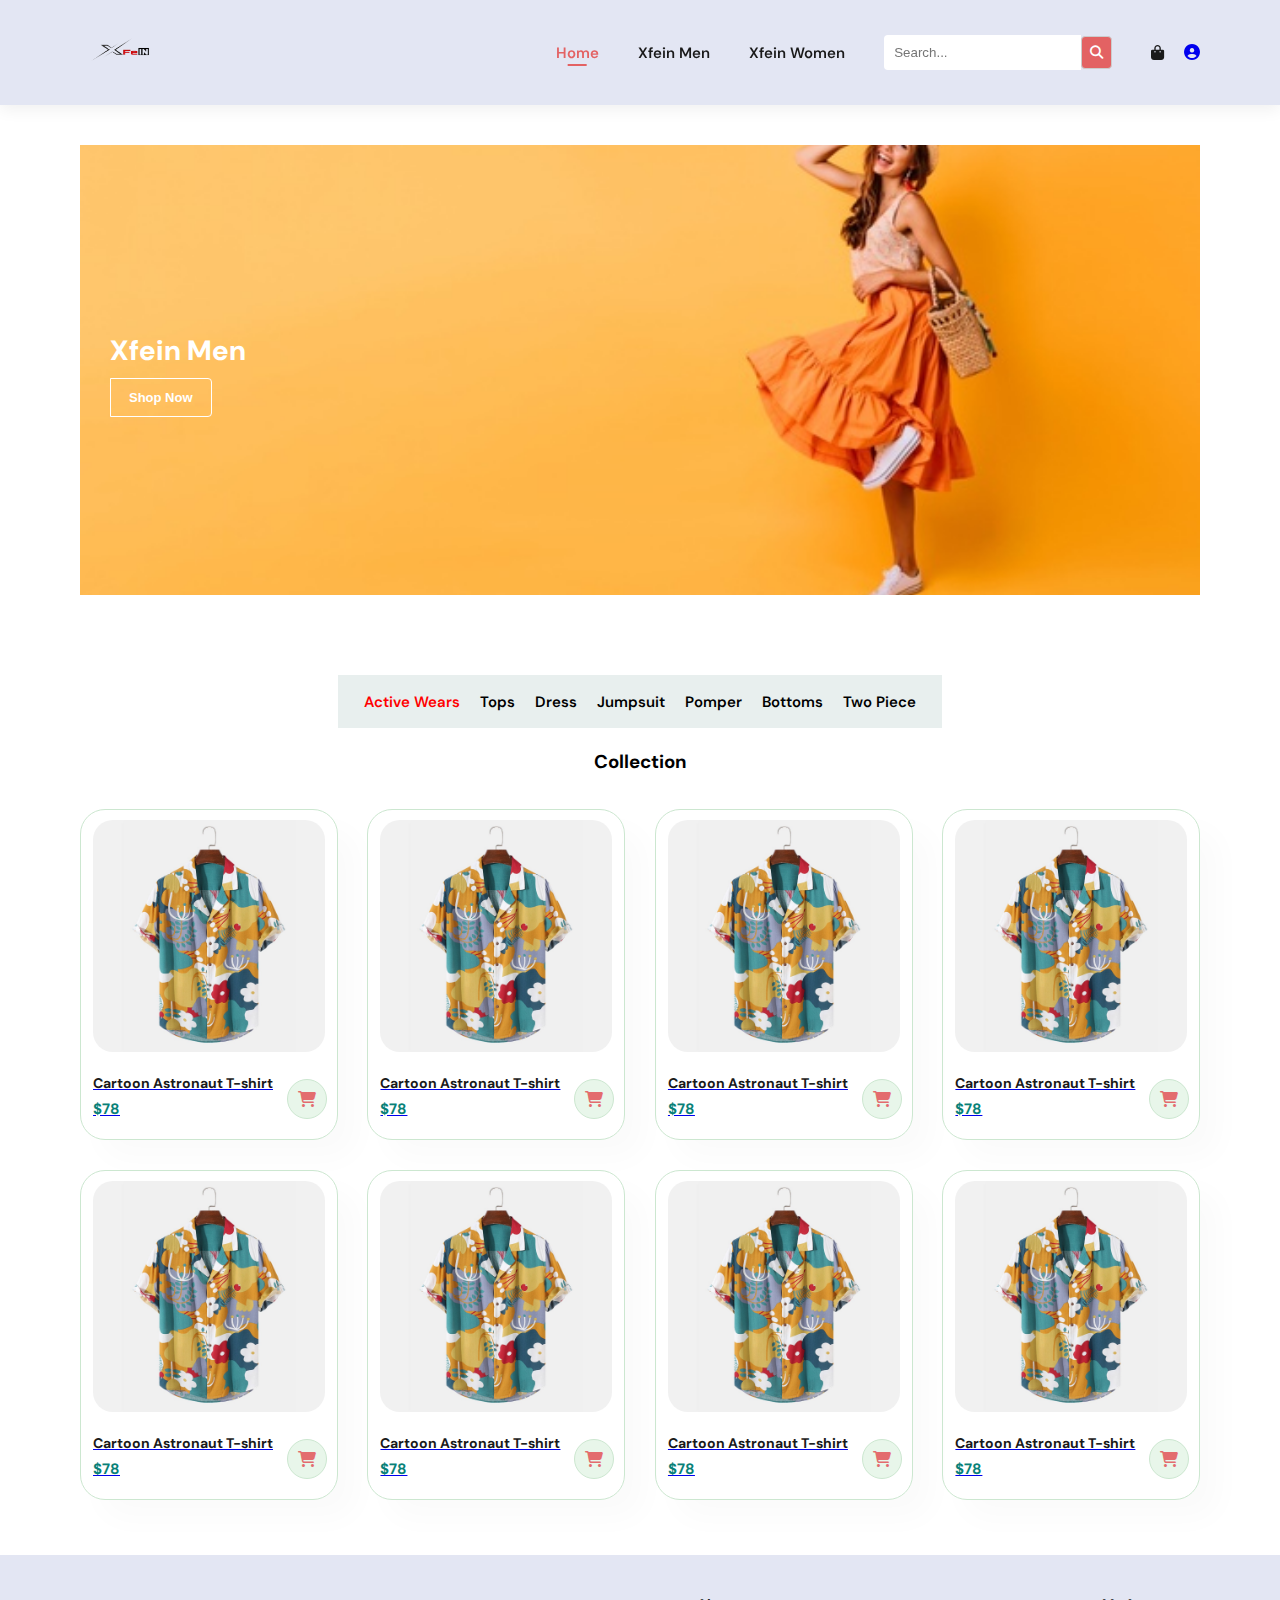
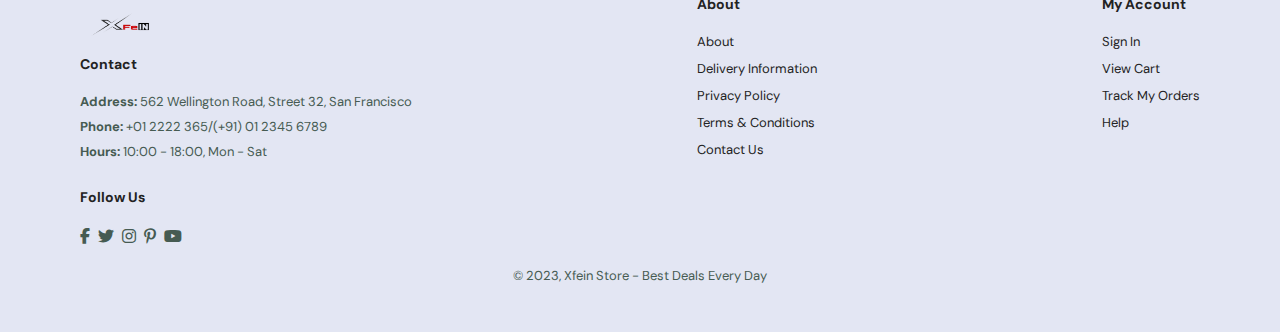
<file: Responsive-Ecommerce-Website-main/index.html>
<!DOCTYPE html>
<html lang="en">
  <head>
    <meta charset="UTF-8" />
    <meta http-equiv="X-UA-Compatible" content="IE=edge" />
    <meta name="viewport" content="width=device-width, initial-scale=1.0" />
    <title>Responsive Ecommerce Template</title>
    <link rel="stylesheet" href="style.css" />
    
    <link rel="preconnect" href="https://fonts.googleapis.com" />
    <link rel="preconnect" href="https://fonts.gstatic.com" crossorigin />
    <link
      href="https://fonts.googleapis.com/css2?family=Spartan:wght@100;200;300;400;500;600;700;800;900&display=swap"
      rel="stylesheet"
    />
    <link
      rel="stylesheet"
      href="https://cdnjs.cloudflare.com/ajax/libs/font-awesome/6.1.1/css/all.min.css"
    />
  </head>

  <body>
    <section class="header">
      <div class="mobile">
      
        <a id="bar" class="fas fa-outdent"></a>
      </div>
      <a href="#"><img src="img/logo.png" alt="logo" width="90" height="60" /></a>
      <nav>
        <ul id="navbar" class="navbar">
            <li><a class="active" href="index.html">Home</a></li>
            <li><a href="shop.html">Xfein Men</a></li>
            <li><a href="blog.html">Xfein Women</a></li>
            
            <!-- Search bar -->
            <li>
                <form class="search-form" action="search.html" method="GET">
                    <input type="text" placeholder="Search..." name="q" />
                    <button type="submit"><i class="fa-solid fa-search"></i></button>
                </form>
            </li>
    
            <li id="lg-bag"><a href="cart.html"><i class="fa-solid fa-bag-shopping"></i></a></li>
            
            
            <div class="dropdown">
              <a class="btn btn-secondary dropdown-toggle" href="#" role="button" id="userDropdown" data-toggle="dropdown" aria-haspopup="true" aria-expanded="false">
                  <i class="fa-solid fa-user-circle"></i>
              </a>
              <!-- Dropdown menu -->
              <div class="dropdown-menu" aria-labelledby="userDropdown">
                  <a class="dropdown-item" href="profile.html">My Account</a>
                  <a class="dropdown-item" href="orders.html">Order</a>
                  <a class="dropdown-item" href="#">Settings</a>
                  <div class="dropdown-divider"></div>
                  <a class="dropdown-item" href="login.html">Logout</a>
              </div>
          </div>
    
            <a href="#" id="close"><i class="fas fa-times"></i></a>
        </ul>
      </nav>
    
      <div class="mobile">

       
        
        <a href="cart.html"><i class="fa-solid fa-search"></i></a>
        <a href="cart.html"><i class="fa-solid fa-bag-shopping"></i></a>
        
        <div class="dropdown">
          <a class="btn btn-secondary dropdown-toggle" href="#" role="button" id="userDropdown" data-toggle="dropdown" aria-haspopup="true" aria-expanded="false">
              <i class="fa-solid fa-user-circle"></i>
          </a>
          <!-- Dropdown menu -->
          <div class="dropdown-menu" aria-labelledby="userDropdown">
              <a class="dropdown-item" href="profile.html">Profile</a>
              <a class="dropdown-item" href="orders.html">Order</a>
              <a class="dropdown-item" href="#">Settings</a>
              <div class="dropdown-divider"></div>
              <a class="dropdown-item" href="login.html">Logout</a>
          </div>
        </div>
        
       
      </div>
    </section>

    




    <section class="sm-banner section-p1">
      <div class="banner-box">
        <h2>Xfein Men</h2>
       
        
        
        <button class="white">Shop Now</button>
      </div>
      
    </section>
    

    <section class="product1 section-p1">
      

      <section class="banners section-m1">
        <div class="scroll-container">
          <nav>
            <ul>
              <li><a class="active" href="index.html">Active Wears</a></li>
              <li><a href="">Tops</a></li>
              <li><a href="">Dress</a></li>
              <li><a href="shop.html">Jumpsuit</a></li>
              <li><a href="blog.html">Pomper</a></li>
              <li><a href="blog.html">Bottoms</a></li>
              <li><a href="shop.html">Two Piece</a></li>  
            </ul>
          </nav>
        </div>
      </section>
      
      <br>
      
      <h3>Collection</h3>
      <div class="product1__container">
        <div class="pro">
          <a href="details.html">
              <img src="img/products/f1.jpg" alt="Product Image" />
              <div class="desc">
                  <span></span>
                  <h5>Cartoon Astronaut T-shirt</h5>
                  <h4>$78</h4>
              </div>
              <i class="fas fa-shopping-cart cart"></i>
           
         </a>
        </div>
        
        <div class="pro">
          <a href="#">
              <img src="img/products/f1.jpg" alt="Product Image" />
              <div class="desc">
                  <span></span>
                  <h5>Cartoon Astronaut T-shirt</h5>
                  <h4>$78</h4>
              </div>
              <i class="fas fa-shopping-cart cart"></i>
           
         </a>
        </div>
        <div class="pro">
          <a href="#">
              <img src="img/products/f1.jpg" alt="Product Image" />
              <div class="desc">
                  <span></span>
                  <h5>Cartoon Astronaut T-shirt</h5>
                  <h4>$78</h4>
              </div>
              <i class="fas fa-shopping-cart cart"></i>
           
         </a>
        </div>
        <div class="pro">
          <a href="#">
              <img src="img/products/f1.jpg" alt="Product Image" />
              <div class="desc">
                  <span></span>
                  <h5>Cartoon Astronaut T-shirt</h5>
                  <h4>$78</h4>
              </div>
              <i class="fas fa-shopping-cart cart"></i>
           
         </a>
        </div>
        <div class="pro">
          <a href="#">
              <img src="img/products/f1.jpg" alt="Product Image" />
              <div class="desc">
                  <span></span>
                  <h5>Cartoon Astronaut T-shirt</h5>
                  <h4>$78</h4>
              </div>
              <i class="fas fa-shopping-cart cart"></i>
           
         </a>
        </div>
        <div class="pro">
          <a href="#">
              <img src="img/products/f1.jpg" alt="Product Image" />
              <div class="desc">
                  <span></span>
                  <h5>Cartoon Astronaut T-shirt</h5>
                  <h4>$78</h4>
              </div>
              <i class="fas fa-shopping-cart cart"></i>
           
         </a>
        </div>
        <div class="pro">
          <a href="#">
              <img src="img/products/f1.jpg" alt="Product Image" />
              <div class="desc">
                  <span></span>
                  <h5>Cartoon Astronaut T-shirt</h5>
                  <h4>$78</h4>
              </div>
              <i class="fas fa-shopping-cart cart"></i>
           
         </a>
        </div>
        <div class="pro">
          <a href="#">
              <img src="img/products/f1.jpg" alt="Product Image" />
              <div class="desc">
                  <span></span>
                  <h5>Cartoon Astronaut T-shirt</h5>
                  <h4>$78</h4>
              </div>
              <i class="fas fa-shopping-cart cart"></i>
           
         </a>
        </div>
      </div>
    </section>

    

    

    

    <footer class="section-p1">
      <div class="col">
        <img src="img/logo.png" alt="logo" width="90" height="60" />
        <h4>Contact</h4>
        <p><strong>Address: </strong>562 Wellington Road, Street 32, San Francisco</p>
        <p><strong>Phone: </strong>+01 2222 365/(+91) 01 2345 6789</p>
        <p><strong>Hours: </strong>10:00 - 18:00, Mon - Sat</p>
        <div class="follow">
          <h4>Follow Us</h4>
          <div class="icon">
            <i class="fa-brands fa-facebook-f"></i>
            <i class="fa-brands fa-twitter"></i>
            <i class="fa-brands fa-instagram"></i>
            <i class="fa-brands fa-pinterest-p"></i>
            <i class="fa-brands fa-youtube"></i>
          </div>
        </div>
      </div>

      <div class="col">
        <h4>About</h4>
        <a href="#">About</a>
        <a href="#">Delivery Information</a>
        <a href="#">Privacy Policy</a>
        <a href="#">Terms & Conditions</a>
        <a href="#">Contact Us</a>
      </div>
      
      <div class="col">
        <h4>My Account</h4>
        <a href="#">Sign In</a>
        <a href="#">View Cart</a>
        <a href="#">Track My Orders</a>
        <a href="#">Help</a>
      </div>


     

      <div class="copyright">
        <p>&#169; 2023, Xfein Store - Best Deals Every Day</p>
      </div>
    </footer>

    <script src="script.js"></script>
  </body>
</html>
</file>
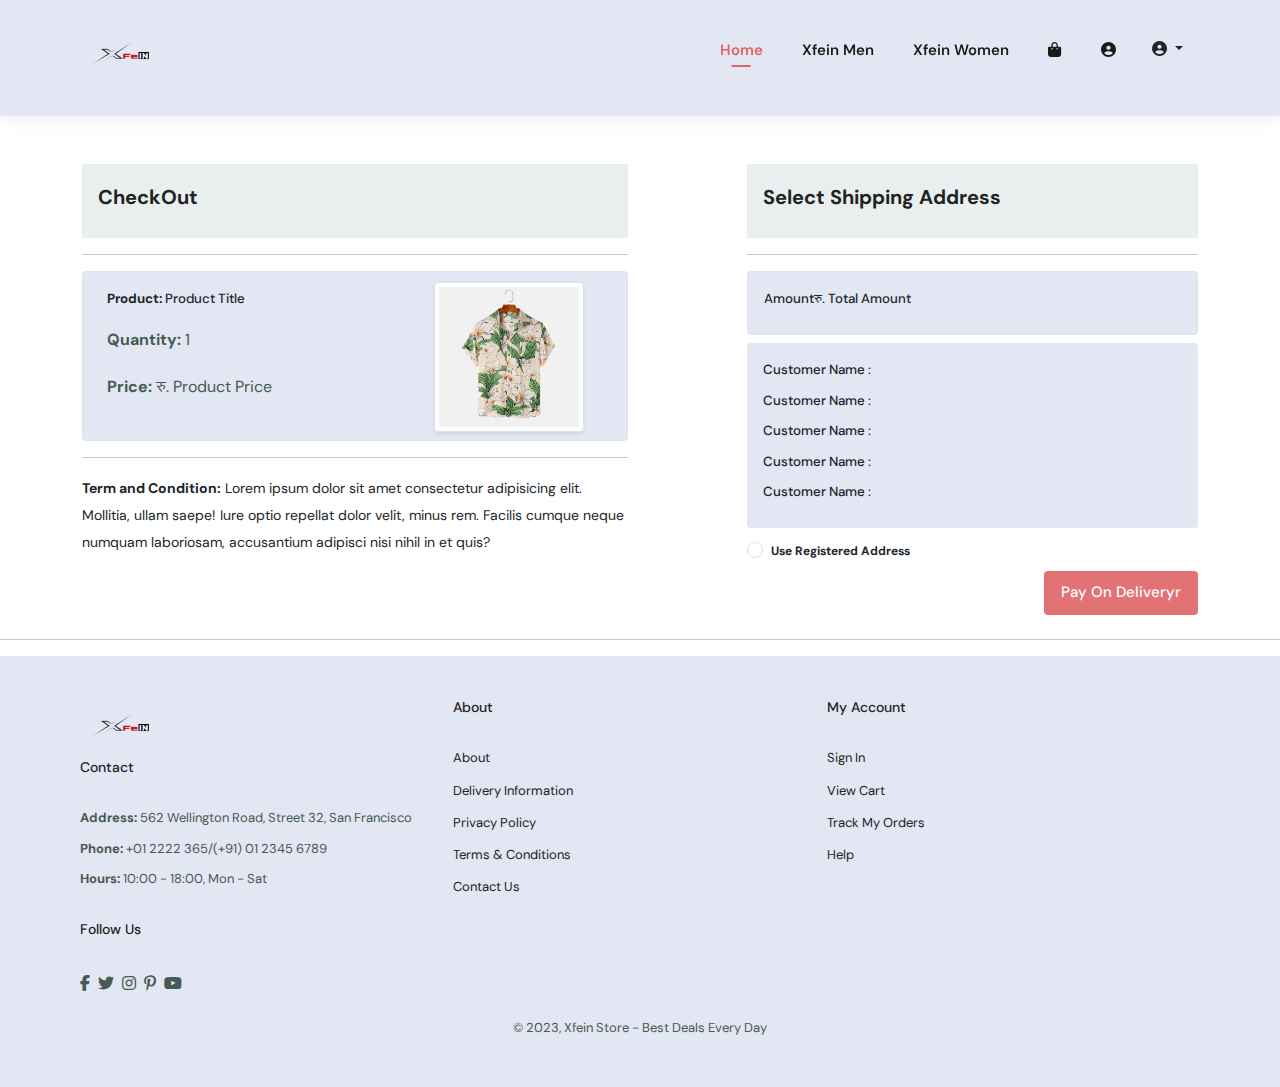
<file: Responsive-Ecommerce-Website-main/checkout.html>
<!DOCTYPE html>
<html lang="en">
  <head>
    <meta charset="UTF-8" />
    <meta http-equiv="X-UA-Compatible" content="IE=edge" />
    <meta name="viewport" content="width=device-width, initial-scale=1.0" />
    <title>Responsive Ecommerce Template</title>
    <link rel="stylesheet" href="style2.css" />
    <link rel="stylesheet" href="style.css" />
    <link rel="preconnect" href="https://fonts.googleapis.com" />
    <link rel="preconnect" href="https://fonts.gstatic.com" crossorigin />
    <link
      href="https://fonts.googleapis.com/css2?family=Spartan:wght@100;200;300;400;500;600;700;800;900&display=swap"
      rel="stylesheet"
    />
    <link
      rel="stylesheet"
      href="https://cdnjs.cloudflare.com/ajax/libs/font-awesome/6.1.1/css/all.min.css"
    />
  </head>

  <body>
    <section class="header">
      <div class="mobile">
      
        <a id="bar" class="fas fa-outdent"></a>
      </div>
      <a href="#"><img src="img/logo.png" alt="logo" width="90" height="60" /></a>
      <nav>
        <ul id="navbar" class="navbar">
          <li><a class="active" href="index.html">Home</a></li>
          <li><a href="shop.html">Xfein Men</a></li>
          <li><a href="blog.html">Xfein Women</a></li>
          
          <li id="lg-bag"><a href="cart.html"><i class="fa-solid fa-bag-shopping"></i></a></li>
          <li id="lg-bag"><a href="login.html"><i class="fa-solid fa-user-circle"></i></a></li>
          <div class="dropdown">
            <a class="btn btn-secondary dropdown-toggle" href="#" role="button" id="userDropdown" data-toggle="dropdown" aria-haspopup="true" aria-expanded="false">
                <i class="fa-solid fa-user-circle"></i>
            </a>
            <!-- Dropdown menu -->
            <div class="dropdown-menu" aria-labelledby="userDropdown">
                <a class="dropdown-item" href="#">Profile</a>
                <a class="dropdown-item" href="#">Settings</a>
                <div class="dropdown-divider"></div>
                <a class="dropdown-item" href="login.html">Logout</a>
            </div>
          </div>

          <a href="#" id="close"><i class="fas fa-times"></i></a>
        </ul>
      </nav>
      <div class="mobile">
        
        <a href="cart.html"><i class="fa-solid fa-bag-shopping"></i></a>
        <a href="login.html"><i class="fa-solid fa-user-circle"></i></a>
       
      </div>
    </section>




        <!-- Replace the existing cart section in your HTML with the provided code -->
    <section class="cart">
        <div class="container" style="padding-top: px;">
            <div class="row mt-5">
                <div class="col-sm-6">
                  <section class="bannerss section-m1">
                    <div class="scroll-container">
                      <h4 class="fw-bold"> CheckOut </h4>
                    </div>
                  </section>
                    
                    <hr>
    
                    <!-- Replace Django for loop with static content -->
                    <div class="card mb-2 border bg-dark">
                        <div class="row mx-2">
                            <div class="card-body col-sm-7">
                                <h5><b>Product:</b> Product Title </h5>
                                
                                <p><b>Quantity:</b> 1 </p>
                                <p><b>Price:</b> रु. Product Price</p>
                            </div>
                            <div class="col-sm-5">
                                <div class="col-sm-12 text-center align-self-center" style="padding-top: 10px;"><img
                                    src="img/products/f2.jpg" alt="" srcset="" class="img-fluid img-thumbnail shadow-sm"
                                    height="150" width="150"> </div>
                            </div>
                        </div>
                    </div>
                    <!-- End of Django for loop replacement -->
                    <section>

                        <hr>
                    </section>
    
                    <small><b> Term and Condition:</b> Lorem ipsum dolor sit amet consectetur adipisicing elit. Mollitia, ullam saepe! Iure optio repellat dolor velit, minus rem. Facilis cumque neque numquam laboriosam, accusantium adipisci nisi nihil in et quis?</small>
                </div>
    
                <div class="col-sm-5 offset-sm-1">
                  <section class="bannerss section-m1">
                    <div class="scroll-container">
                      <h4 class="fw-bold">Select Shipping Address</h4>
                    </div>
                  </section>

                    
                    <hr>
                    <div class="card border bg-dark my-2">
                        <div class="card-body">
                          <h5 class=" text-center bg-dark list-group-item d-flex justify-content-between align-items-center border-0 px-0 pb-0">
                            Amount<span>रु. <span id="amount">Total Amount</span></span>
                        </h5>
                            
                        </div>
                    </div>
                    <form action="/paymentdone" id="myform">
    
                        <!-- Replace Django for loop with static content -->
                        <div class="card bg-dark">
                            <div class="card-body">
                                <h5>Customer Name :</h5>
                                <h5>Customer Name :</h5>
                                <h5>Customer Name :</h5>
                                <h5>Customer Name :</h5>
                                <h5>Customer Name :</h5>
                               
                            </div>
                        </div>
                        <div class="form-check mt-2 mb-2">
                            <label class="form-check-label fw-bold" for="custadd1"> Use Registered Address </label>
                            <input class="form-check-input" type="radio" name="custid" id="custadd1" value="1" required>
                        </div>
                        <!-- End of Django for loop replacement -->
    
                        <div class="text-end mb-2">
                            <button type="submit" class="btn btn-primary">Pay On Deliveryr</button>
                        </div>
                    </form>
                </div>
            </div>
        </div>

        <section>

            <hr>
        </section>
    
        <!-- Include your JavaScript and other necessary dependencies here -->
        <!-- For PayPal Integration -->
        <script src="https://www.paypal.com/sdk/js?client-id=YOUR_PAYPAL_CLIENT_ID&currency=USD"></script>
        <script>
            // PayPal JavaScript SDK Integration
            paypal.Buttons({
                createOrder: function(data, actions) {
                    return actions.order.create({
                        purchase_units: [{
                            amount: {
                                value: YOUR_TOTAL_AMOUNT
                            }
                        }]
                    });
                },
                onApprove: function(data, actions) {
                    return actions.order.capture().then(function(orderData) {
                        // Handle successful capture
                        console.log('Capture result', orderData);
                        // Submit the form after successful payment
                        document.getElementById("myform").submit();
                    });
                }
            }).render('#paypal-button-container');
        </script>


    </section>
  


    

    <footer class="section-p1">
      <div class="col">
        <img src="img/logo.png" alt="logo" width="90" height="60" />
        <h4>Contact</h4>
        <p><strong>Address: </strong>562 Wellington Road, Street 32, San Francisco</p>
        <p><strong>Phone: </strong>+01 2222 365/(+91) 01 2345 6789</p>
        <p><strong>Hours: </strong>10:00 - 18:00, Mon - Sat</p>
        <div class="follow">
          <h4>Follow Us</h4>
          <div class="icon">
            <i class="fa-brands fa-facebook-f"></i>
            <i class="fa-brands fa-twitter"></i>
            <i class="fa-brands fa-instagram"></i>
            <i class="fa-brands fa-pinterest-p"></i>
            <i class="fa-brands fa-youtube"></i>
          </div>
        </div>
      </div>

      <div class="col">
        <h4>About</h4>
        <a href="#">About</a>
        <a href="#">Delivery Information</a>
        <a href="#">Privacy Policy</a>
        <a href="#">Terms & Conditions</a>
        <a href="#">Contact Us</a>
      </div>
      
      <div class="col">
        <h4>My Account</h4>
        <a href="#">Sign In</a>
        <a href="#">View Cart</a>
        <a href="#">Track My Orders</a>
        <a href="#">Help</a>
      </div>


     

      <div class="copyright">
        <p>&#169; 2023, Xfein Store - Best Deals Every Day</p>
      </div>
    </footer>

    <script src="script.js"></script>
  </body>
</html>
</file>
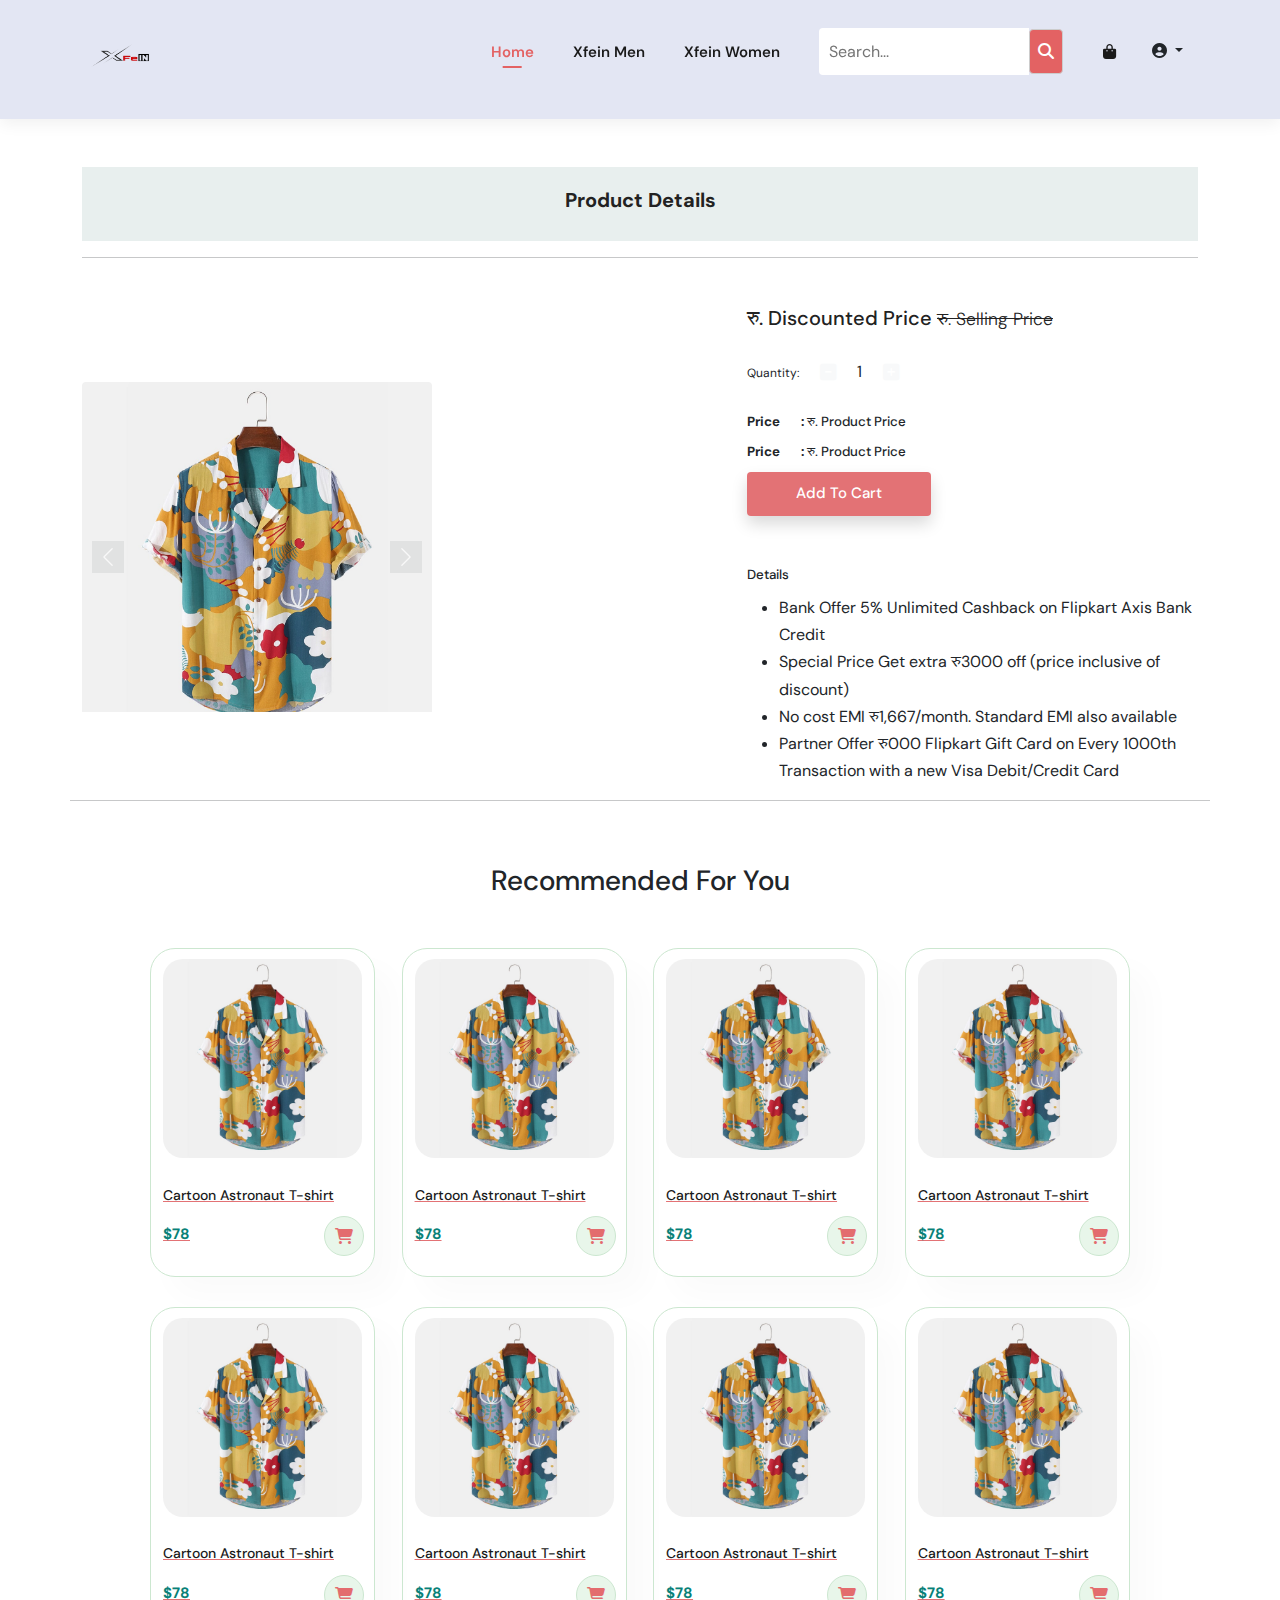
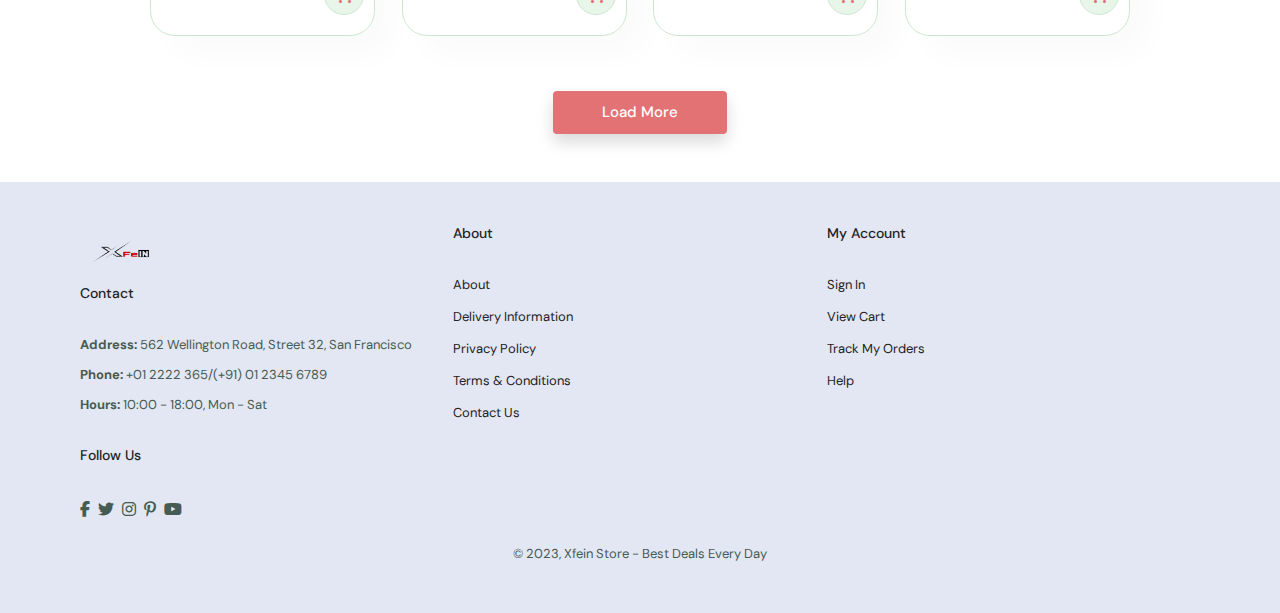
<file: Responsive-Ecommerce-Website-main/details.html>
<!DOCTYPE html>
<html lang="en">
  <head>
    <meta charset="UTF-8" />
    <meta http-equiv="X-UA-Compatible" content="IE=edge" />
    <meta name="viewport" content="width=device-width, initial-scale=1.0" />
    <title>Responsive Ecommerce Template</title>
    <link rel="stylesheet" href="style2.css" />
    <link rel="stylesheet" href="style.css" />
    <link rel="preconnect" href="https://fonts.googleapis.com" />
    <link rel="preconnect" href="https://fonts.gstatic.com" crossorigin />
    <link
      href="https://fonts.googleapis.com/css2?family=Spartan:wght@100;200;300;400;500;600;700;800;900&display=swap"
      rel="stylesheet"
    />
    <link
      rel="stylesheet"
      href="https://cdnjs.cloudflare.com/ajax/libs/font-awesome/6.1.1/css/all.min.css"
    />
  </head>

  <body>
    <section class="header">
      <div class="mobile">
      
        <a id="bar" class="fas fa-outdent"></a>
      </div>
      <a href="#"><img src="img/logo.png" alt="logo" width="90" height="60" /></a>
      <nav>
        <ul id="navbar" class="navbar">
            <li><a class="active" href="index.html">Home</a></li>
            <li><a href="shop.html">Xfein Men</a></li>
            <li><a href="blog.html">Xfein Women</a></li>
            
            <!-- Search bar -->
            <li>
                <form class="search-form" action="search.html" method="GET">
                    <input type="text" placeholder="Search..." name="q" />
                    <button type="submit"><i class="fa-solid fa-search"></i></button>
                </form>
            </li>
    
            <li id="lg-bag"><a href="cart.html"><i class="fa-solid fa-bag-shopping"></i></a></li>
            
            
            <!-- User Dropdown -->
            <div class="dropdown">
                <a class="btn btn-secondary dropdown-toggle" href="#" role="button" id="userDropdown" data-toggle="dropdown" aria-haspopup="true" aria-expanded="false">
                    <i class="fa-solid fa-user-circle"></i>
                </a>
                <!-- Dropdown menu -->
                <div class="dropdown-menu" aria-labelledby="userDropdown">
                    <a class="dropdown-item" href="profile.html">My Account</a>
                    <a class="dropdown-item" href="orders.html">Order</a>
                    <a class="dropdown-item" href="#">Settings</a>
                    <div class="dropdown-divider"></div>
                    <a class="dropdown-item" href="login.html">Logout</a>
                </div>
            </div>
    
            <a href="#" id="close"><i class="fas fa-times"></i></a>
        </ul>
      </nav>
      <div class="mobile">

       
        
        <a href="cart.html"><i class="fa-solid fa-search"></i></a>
        <a href="cart.html"><i class="fa-solid fa-bag-shopping"></i></a>
       
        
        <a href="login.html"><i class="fa-solid fa-user-circle"></i></a>
        
       
      </div>
    </section>




        <!-- Replace the existing cart section in your HTML with the provided code -->
    <section class="cart">
      <div class="container my-5">
        <section class="bannerss section-m1">
          <div class="container">
              <div class="fixed-width text-center">
                  <h4 class="fw-bold">Product Details</h4>
              </div>
          </div>
      </section>
      <hr>

          
        
        <div class="row">

          
          
          <div class="col-sm-6 text-center align-self-center">
            <div class="card-body bg-dark" style="max-width: 350px; max-height: 350px; overflow: hidden;">
                <div id="imageCarousel" class="carousel slide" data-ride="carousel">
                    <div class="carousel-inner">
                        <div class="carousel-item active">
                            <img src="img/products/f1.jpg" class="d-block w-100 img-fluid" height="150" width="150" alt="First Slide">
                        </div>
                        <div class="carousel-item">
                            <img src="img/products/f2.jpg" class="d-block w-100 img-fluid" height="150" width="150" alt="Second Slide">
                        </div>
                        <div class="carousel-item">
                            <img src="img/products/f3.jpg" class="d-block w-100 img-fluid" height="150" width="150" alt="Third Slide">
                        </div>
                    </div>
                    <a class="carousel-control-prev" href="#imageCarousel" role="button" data-slide="prev">
                        <span class="carousel-control-prev-icon" aria-hidden="true"></span>
                        <span class="sr-only">Previous</span>
                    </a>
                    <a class="carousel-control-next" href="#imageCarousel" role="button" data-slide="next">
                        <span class="carousel-control-next-icon" aria-hidden="true"></span>
                        <span class="sr-only">Next</span>
                    </a>
                </div>
            </div>
        </div>
        

            
            <div class="col-sm-5 offset-sm-1">
                
                <br>
                <h4>रु. Discounted Price <small class="fw-light text-decoration-line-through">रु. Selling
                        Price</small>
                </h4> 

                <div class="my-3">
                  <label for="quantity">Quantity:</label>
                  <a class="minus-cart btn" pid="product_id"><i class="text-light fas fa-minus-square fa-lg"></i></a>
                  <span id="quantity">1</span>
                  <a class="plus-cart btn" pid="product_id"><i class="text-light fas fa-plus-square fa-lg"></i></a>
              </div><h5><b>Price &nbsp; &nbsp; &nbsp; :</b> रु. Product Price</h5>
              <h5><b>Price &nbsp; &nbsp; &nbsp; :</b> रु. Product Price</h5>



              

           

                <!-- Add your logic for authenticated users and cart handling here -->

                <form action="/add-to-cart" class="d-inline">
                    <input type="hidden" name="prod_id" value="product_id" id="prod_id">
                    <button type="submit" class="btn btn-primary shadow px-5 py-2">Add To Cart</button>
                </form>

                
                <h5 class="mt-5">Details</h5>
                <ul>
                    <li>Bank Offer 5% Unlimited Cashback on Flipkart Axis Bank Credit</li>
                    <li>Special Price Get extra रु3000 off (price inclusive of discount)</li>
                    <li>No cost EMI रु1,667/month. Standard EMI also available</li>
                    <li>Partner Offer रु000 Flipkart Gift Card on Every 1000th Transaction with a new Visa
                        Debit/Credit Card
                    </li>
                </ul>
            </div>

            <hr>
               
            
            <section class="product1 section-p1">
      

      
              
              <h3>Recommended For You </h3>
              <div class="product1__container">
                <div class="pro">
                  <a href="details.html">
                      <img src="img/products/f1.jpg" alt="Product Image" />
                      <div class="desc">
                          <span></span>
                          <h5>Cartoon Astronaut T-shirt</h5>
                          <h4>$78</h4>
                      </div>
                      <i class="fas fa-shopping-cart cart"></i>
                   
                 </a>
                </div>
                
                <div class="pro">
                  <a href="#">
                      <img src="img/products/f1.jpg" alt="Product Image" />
                      <div class="desc">
                          <span></span>
                          <h5>Cartoon Astronaut T-shirt</h5>
                          <h4>$78</h4>
                      </div>
                      <i class="fas fa-shopping-cart cart"></i>
                   
                 </a>
                </div>
                <div class="pro">
                  <a href="#">
                      <img src="img/products/f1.jpg" alt="Product Image" />
                      <div class="desc">
                          <span></span>
                          <h5>Cartoon Astronaut T-shirt</h5>
                          <h4>$78</h4>
                      </div>
                      <i class="fas fa-shopping-cart cart"></i>
                   
                 </a>
                </div>
                <div class="pro">
                  <a href="#">
                      <img src="img/products/f1.jpg" alt="Product Image" />
                      <div class="desc">
                          <span></span>
                          <h5>Cartoon Astronaut T-shirt</h5>
                          <h4>$78</h4>
                      </div>
                      <i class="fas fa-shopping-cart cart"></i>
                   
                 </a>
                </div>
                <div class="pro">
                  <a href="#">
                      <img src="img/products/f1.jpg" alt="Product Image" />
                      <div class="desc">
                          <span></span>
                          <h5>Cartoon Astronaut T-shirt</h5>
                          <h4>$78</h4>
                      </div>
                      <i class="fas fa-shopping-cart cart"></i>
                   
                 </a>
                </div>
                <div class="pro">
                  <a href="#">
                      <img src="img/products/f1.jpg" alt="Product Image" />
                      <div class="desc">
                          <span></span>
                          <h5>Cartoon Astronaut T-shirt</h5>
                          <h4>$78</h4>
                      </div>
                      <i class="fas fa-shopping-cart cart"></i>
                   
                 </a>
                </div>
                <div class="pro">
                  <a href="#">
                      <img src="img/products/f1.jpg" alt="Product Image" />
                      <div class="desc">
                          <span></span>
                          <h5>Cartoon Astronaut T-shirt</h5>
                          <h4>$78</h4>
                      </div>
                      <i class="fas fa-shopping-cart cart"></i>
                   
                 </a>
                </div>
                <div class="pro">
                  <a href="#">
                      <img src="img/products/f1.jpg" alt="Product Image" />
                      <div class="desc">
                          <span></span>
                          <h5>Cartoon Astronaut T-shirt</h5>
                          <h4>$78</h4>
                      </div>
                      <i class="fas fa-shopping-cart cart"></i>
                   
                 </a>
                </div>
              </div>
            </section>

            <form action="/add-to-cart" class="text-center d-inline">
              <input type="hidden" name="prod_id" value="product_id" id="prod_id">
              <button type="submit" class="btn  btn-primary shadow px-5 py-2">Load More</button>
          </form>
            
            



        </div>
    </div>

    </section>
  


    

    <footer class="section-p1">
      <div class="col">
        <img src="img/logo.png" alt="logo" width="90" height="60" />
        <h4>Contact</h4>
        <p><strong>Address: </strong>562 Wellington Road, Street 32, San Francisco</p>
        <p><strong>Phone: </strong>+01 2222 365/(+91) 01 2345 6789</p>
        <p><strong>Hours: </strong>10:00 - 18:00, Mon - Sat</p>
        <div class="follow">
          <h4>Follow Us</h4>
          <div class="icon">
            <i class="fa-brands fa-facebook-f"></i>
            <i class="fa-brands fa-twitter"></i>
            <i class="fa-brands fa-instagram"></i>
            <i class="fa-brands fa-pinterest-p"></i>
            <i class="fa-brands fa-youtube"></i>
          </div>
        </div>
      </div>

      <div class="col">
        <h4>About</h4>
        <a href="#">About</a>
        <a href="#">Delivery Information</a>
        <a href="#">Privacy Policy</a>
        <a href="#">Terms & Conditions</a>
        <a href="#">Contact Us</a>
      </div>
      
      <div class="col">
        <h4>My Account</h4>
        <a href="#">Sign In</a>
        <a href="#">View Cart</a>
        <a href="#">Track My Orders</a>
        <a href="#">Help</a>
      </div>


     

      <div class="copyright">
        <p>&#169; 2023, Xfein Store - Best Deals Every Day</p>
      </div>
    </footer>

    <script src="script.js"></script>
    <script src="https://code.jquery.com/jquery-3.5.1.slim.min.js"></script>
<script src="https://cdn.jsdelivr.net/npm/@popperjs/core@2.9.2/dist/umd/popper.min.js"></script>
<script src="https://stackpath.bootstrapcdn.com/bootstrap/4.5.2/js/bootstrap.min.js"></script>
  </body>
</html>
</file>
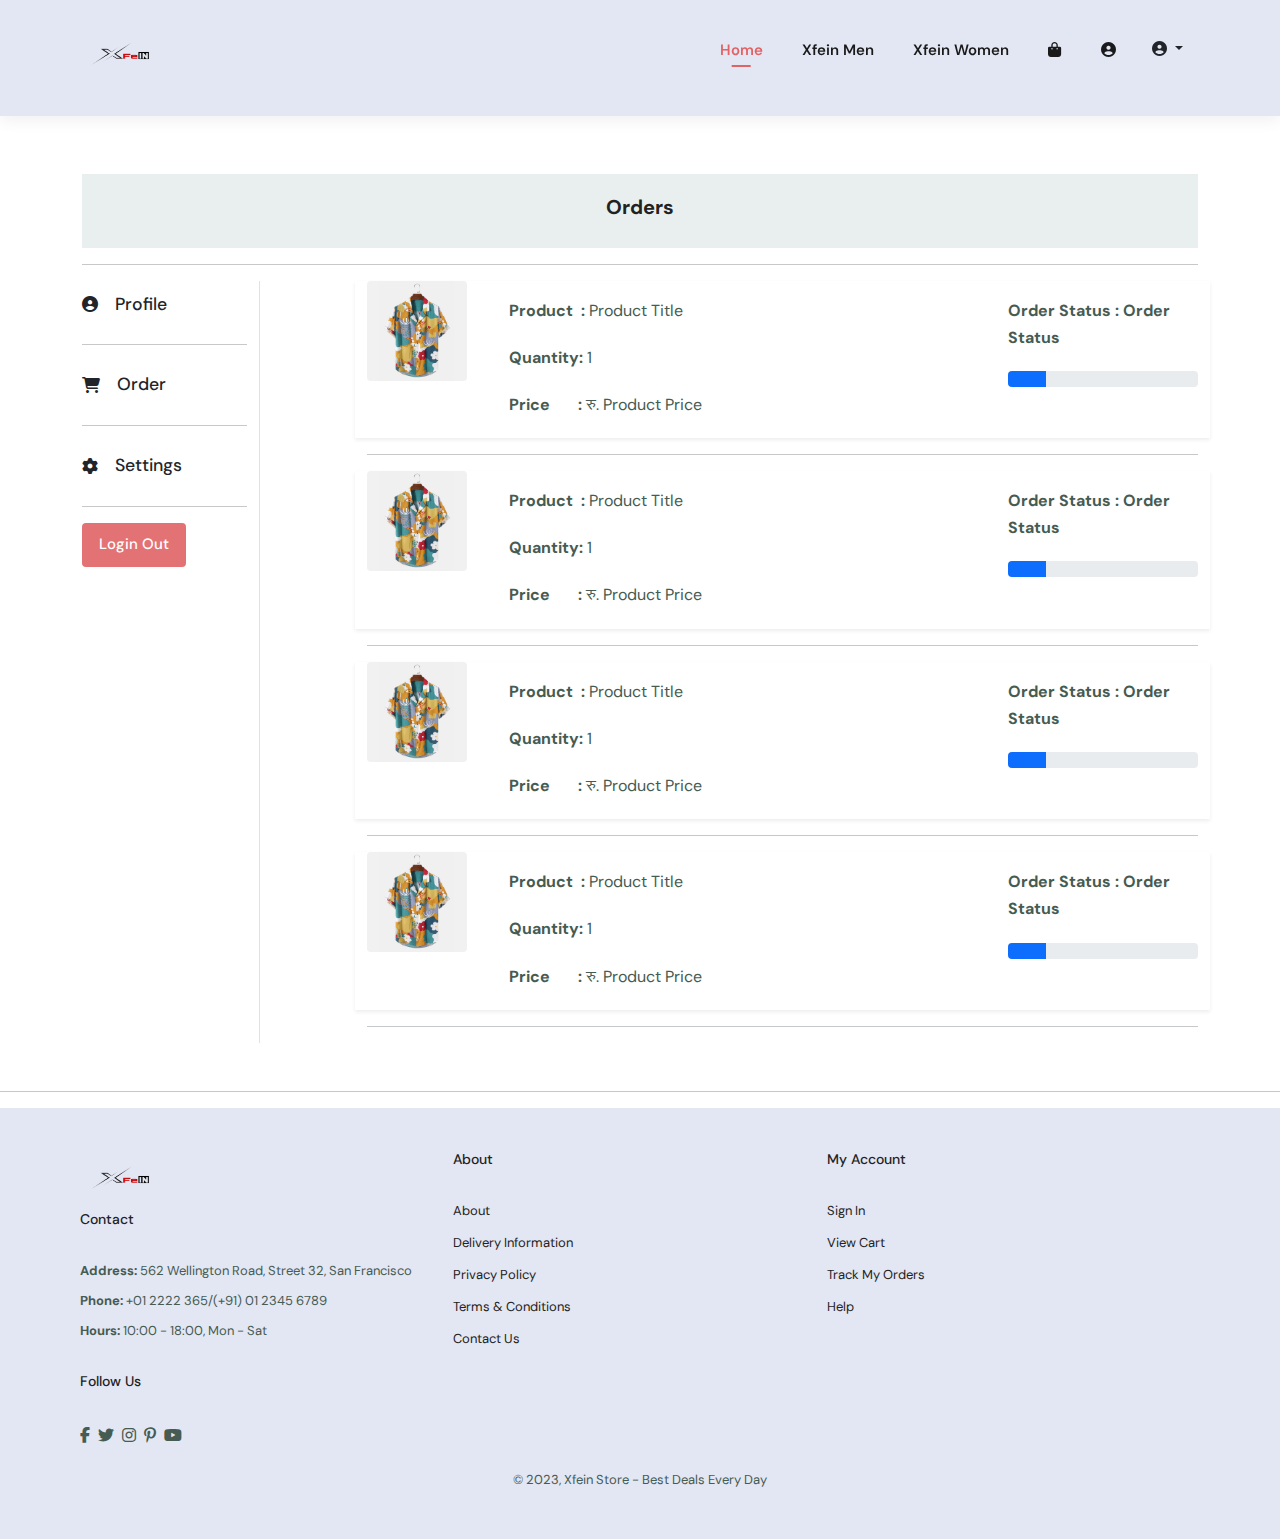
<file: Responsive-Ecommerce-Website-main/oders.html>
<!DOCTYPE html>
<html lang="en">
  <head>
    <meta charset="UTF-8" />
    <meta http-equiv="X-UA-Compatible" content="IE=edge" />
    <meta name="viewport" content="width=device-width, initial-scale=1.0" />
    <title>Responsive Ecommerce Template</title>
    <link rel="stylesheet" href="style2.css" />
    <link rel="stylesheet" href="style.css" />
    <link rel="preconnect" href="https://fonts.googleapis.com" />
    <link rel="preconnect" href="https://fonts.gstatic.com" crossorigin />
    <link
      href="https://fonts.googleapis.com/css2?family=Spartan:wght@100;200;300;400;500;600;700;800;900&display=swap"
      rel="stylesheet"
    />
    <link
      rel="stylesheet"
      href="https://cdnjs.cloudflare.com/ajax/libs/font-awesome/6.1.1/css/all.min.css"
    />
  </head>

  <body>
    <section class="header">
      <div class="mobile">
      
        <a id="bar" class="fas fa-outdent"></a>
      </div>
      <a href="#"><img src="img/logo.png" alt="logo" width="90" height="60" /></a>
      <nav>
        <ul id="navbar" class="navbar">
          <li><a class="active" href="index.html">Home</a></li>
          <li><a href="shop.html">Xfein Men</a></li>
          <li><a href="blog.html">Xfein Women</a></li>
          
          <li id="lg-bag"><a href="cart.html"><i class="fa-solid fa-bag-shopping"></i></a></li>
          <li id="lg-bag"><a href="login.html"><i class="fa-solid fa-user-circle"></i></a></li>
          <div class="dropdown">
                <a class="btn btn-secondary dropdown-toggle" href="#" role="button" id="userDropdown" data-toggle="dropdown" aria-haspopup="true" aria-expanded="false">
                    <i class="fa-solid fa-user-circle"></i>
                </a>
                <!-- Dropdown menu -->
                <div class="dropdown-menu" aria-labelledby="userDropdown">
                    <a class="dropdown-item" href="#">Profile</a>
                    <a class="dropdown-item" href="#">Settings</a>
                    <div class="dropdown-divider"></div>
                    <a class="dropdown-item" href="login.html">Logout</a>
                </div>
            </div>

          <a href="#" id="close"><i class="fas fa-times"></i></a>
        </ul>
      </nav>
      <div class="mobile">
        
        <a href="cart.html"><i class="fa-solid fa-bag-shopping"></i></a>
        <a href="login.html"><i class="fa-solid fa-user-circle"></i></a>
       
      </div>
    </section>


    

        <!-- Replace the existing cart section in your HTML with the provided code -->
    <section class="cart">

        <div class="container  my-5 bg-dark" style="padding-top:10px;">
          <section class="bannerss section-m1">
            <div class="container">
                <div class="fixed-width text-center">
                    <h4 class="fw-bold">Orders</h4>
                </div>
            </div>
        </section>
        <hr>
          
            <div class="row">
                
                
              
                
    
                <div class="col-sm-2 border-end">
                    <div class="d-flex flex-column">
                        <div class="d-flex justify-content-between align-items-center">
                            <i class="fas fa-user-circle"></i>
                            <a href="#" class="btn btn-sm btn-secondary ml-3">Profile</a>
                        </div>
                        <hr>
                        <div class="d-flex justify-content-between align-items-center">
                            <i class="fas fa-shopping-cart"></i>
                            <a href="#" class=" btn btn-sm btn-secondary ml-3">Order</a>
                        </div>
                        <hr>
                        <div class="d-flex justify-content-between align-items-center">
                            <i class="fas fa-cog"></i>
                            <a href="#" class="btn btn-sm btn-secondary ml-3">Settings</a>
                        </div>
                        <hr>
                        <ul class="list-unstylede">
                          
                                
                            <a href="#" class="btn btn-primary ml-3">Login Out</a>
                            </li>
                        </ul>
                    </div>
                </div>
                <div class="col-sm-9 offset-sm-1">
                    <!-- Replace Django for loop with static content -->
                    <div class="row shadow-sm mb-3">
                        <div class="col-sm-2">
                            <img src="img/products/f1.jpg" alt="" srcset="" class="img-fluid" height="100" width="100">
                        </div>
                        <div class="col-sm-7">
                            <p><b>Product&nbsp; :</b> Product Title</p>
                            <p><b>Quantity:</b> 1</p> 
                            <p><b>Price &nbsp; &nbsp; &nbsp; :</b> रु. Product Price</p> 
                        </div>
                        
                        <div class="col-sm-3 fw-bold">
                            <p>Order Status : Order Status </p>
                            <div class="progress">
                                <div class="progress-bar" role="progressbar" style="width: 20%" aria-valuenow="20" aria-valuemin="0" aria-valuemax="100">    
                                </div>
                            </div>
                        </div>
                    </div>

                    <hr>
                    
                    <div class="row shadow-sm mb-3">
                      <div class="col-sm-2">
                          <img src="img/products/f1.jpg" alt="" srcset="" class="img-fluid" height="100" width="100">
                      </div>
                      <div class="col-sm-7">
                          <p><b>Product&nbsp; :</b> Product Title</p>
                          <p><b>Quantity:</b> 1</p> 
                          <p><b>Price &nbsp; &nbsp; &nbsp; :</b> रु. Product Price</p> 
                      </div>
                      
                      <div class="col-sm-3 fw-bold">
                          <p>Order Status : Order Status </p>
                          <div class="progress">
                              <div class="progress-bar" role="progressbar" style="width: 20%" aria-valuenow="20" aria-valuemin="0" aria-valuemax="100">    
                              </div>
                          </div>
                      </div>
                  </div>

                  <hr>
                  <div class="row shadow-sm mb-3">
                    <div class="col-sm-2">
                        <img src="img/products/f1.jpg" alt="" srcset="" class="img-fluid" height="100" width="100">
                    </div>
                    <div class="col-sm-7">
                        <p><b>Product&nbsp; :</b> Product Title</p>
                        <p><b>Quantity:</b> 1</p> 
                        <p><b>Price &nbsp; &nbsp; &nbsp; :</b> रु. Product Price</p> 
                    </div>
                    
                    <div class="col-sm-3 fw-bold">
                        <p>Order Status : Order Status </p>
                        <div class="progress">
                            <div class="progress-bar" role="progressbar" style="width: 20%" aria-valuenow="20" aria-valuemin="0" aria-valuemax="100">    
                            </div>
                        </div>
                    </div>
                </div>

                <hr>

                <div class="row shadow-sm mb-3">
                  <div class="col-sm-2">
                      <img src="img/products/f1.jpg" alt="" srcset="" class="img-fluid" height="100" width="100">
                  </div>
                  <div class="col-sm-7">
                      <p><b>Product&nbsp; :</b> Product Title</p>
                      <p><b>Quantity:</b> 1</p> 
                      <p><b>Price &nbsp; &nbsp; &nbsp; :</b> रु. Product Price</p> 
                  </div>
                  
                  <div class="col-sm-3 fw-bold">
                      <p>Order Status : Order Status </p>
                      <div class="progress">
                          <div class="progress-bar" role="progressbar" style="width: 20%" aria-valuenow="20" aria-valuemin="0" aria-valuemax="100">    
                          </div>
                      </div>
                  </div>
              </div>

              <hr>

                    <!-- End of Django for loop replacement -->
                </div> 
                

                
            </div>
        </div>
    
        
    </section>
  
    <hr>


    

    <footer class="section-p1">
      <div class="col">
        <img src="img/logo.png" alt="logo" width="90" height="60" />
        <h4>Contact</h4>
        <p><strong>Address: </strong>562 Wellington Road, Street 32, San Francisco</p>
        <p><strong>Phone: </strong>+01 2222 365/(+91) 01 2345 6789</p>
        <p><strong>Hours: </strong>10:00 - 18:00, Mon - Sat</p>
        <div class="follow">
          <h4>Follow Us</h4>
          <div class="icon">
            <i class="fa-brands fa-facebook-f"></i>
            <i class="fa-brands fa-twitter"></i>
            <i class="fa-brands fa-instagram"></i>
            <i class="fa-brands fa-pinterest-p"></i>
            <i class="fa-brands fa-youtube"></i>
          </div>
        </div>
      </div>

      <div class="col">
        <h4>About</h4>
        <a href="#">About</a>
        <a href="#">Delivery Information</a>
        <a href="#">Privacy Policy</a>
        <a href="#">Terms & Conditions</a>
        <a href="#">Contact Us</a>
      </div>
      
      <div class="col">
        <h4>My Account</h4>
        <a href="#">Sign In</a>
        <a href="#">View Cart</a>
        <a href="#">Track My Orders</a>
        <a href="#">Help</a>
      </div>


     

      <div class="copyright">
        <p>&#169; 2023, Xfein Store - Best Deals Every Day</p>
      </div>
    </footer>

    <script src="script.js"></script>
    <!-- Include Bootstrap JS and Popper.js -->
    <script src="https://code.jquery.com/jquery-3.5.1.slim.min.js"></script>
    <script src="https://cdn.jsdelivr.net/npm/@popperjs/core@2.10.2/dist/umd/popper.min.js"></script>
    <script src="https://maxcdn.bootstrapcdn.com/bootstrap/4.5.2/js/bootstrap.min.js"></script>
   
  </body>
</html>
</file>
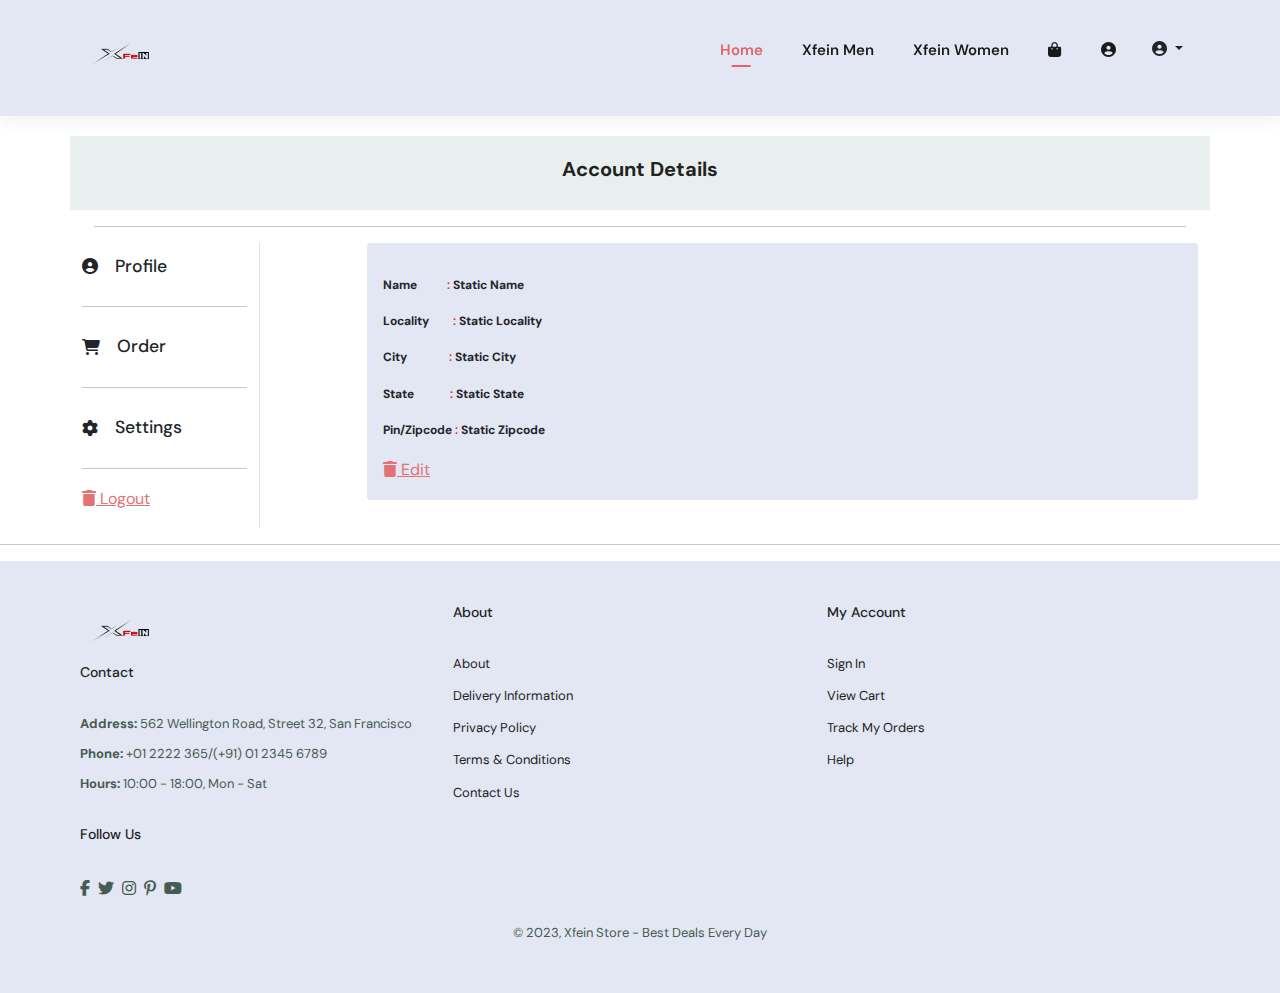
<file: Responsive-Ecommerce-Website-main/profile.html>
<!DOCTYPE html>
<html lang="en">
  <head>
    <meta charset="UTF-8" />
    <meta http-equiv="X-UA-Compatible" content="IE=edge" />
    <meta name="viewport" content="width=device-width, initial-scale=1.0" />
    <title>Responsive Ecommerce Template</title>
    <link rel="stylesheet" href="style2.css" />
    <link rel="stylesheet" href="style.css" />
    <link rel="preconnect" href="https://fonts.googleapis.com" />
    <link rel="preconnect" href="https://fonts.gstatic.com" crossorigin />
    <link
      href="https://fonts.googleapis.com/css2?family=Spartan:wght@100;200;300;400;500;600;700;800;900&display=swap"
      rel="stylesheet"
    />
    <link
      rel="stylesheet"
      href="https://cdnjs.cloudflare.com/ajax/libs/font-awesome/6.1.1/css/all.min.css"
    />
  </head>

  <body>
    <section class="header">
      <div class="mobile">
      
        <a id="bar" class="fas fa-outdent"></a>
      </div>
      <a href="#"><img src="img/logo.png" alt="logo" width="90" height="60" /></a>
      <nav>
        <ul id="navbar" class="navbar">
          <li><a class="active" href="index.html">Home</a></li>
          <li><a href="shop.html">Xfein Men</a></li>
          <li><a href="blog.html">Xfein Women</a></li>
          
          <li id="lg-bag"><a href="cart.html"><i class="fa-solid fa-bag-shopping"></i></a></li>
          <li id="lg-bag"><a href="login.html"><i class="fa-solid fa-user-circle"></i></a></li>
          <div class="dropdown">
                <a class="btn btn-secondary dropdown-toggle" href="#" role="button" id="userDropdown" data-toggle="dropdown" aria-haspopup="true" aria-expanded="false">
                    <i class="fa-solid fa-user-circle"></i>
                </a>
                <!-- Dropdown menu -->
                <div class="dropdown-menu" aria-labelledby="userDropdown">
                    <a class="dropdown-item" href="#">Profile</a>
                    <a class="dropdown-item" href="#">Settings</a>
                    <div class="dropdown-divider"></div>
                    <a class="dropdown-item" href="login.html">Logout</a>
                </div>
            </div>

          <a href="#" id="close"><i class="fas fa-times"></i></a>
        </ul>
      </nav>
      <div class="mobile">
        
        <a href="cart.html"><i class="fa-solid fa-bag-shopping"></i></a>
        <a href="login.html"><i class="fa-solid fa-user-circle"></i></a>
       
      </div>
    </section>


    

        <!-- Replace the existing cart section in your HTML with the provided code -->
    <section class="cart">
        

        <div class="container" style="padding-top: 20px;">
            <div class="row">
                <!-- Add a parent div for dropdown -->
               
                <section class="bannerss section-m1">
                    <div class="container">
                        <div class="fixed-width text-center">
                            <h4 class="fw-bold">Account Details</h4>
                        </div>
                    </div>
                </section>
                <section class=" section-m1">
                  <div class="container">
                    <hr>
                  </div>
              </section>
                

                
    
                <div class="col-sm-2 border-end">
                    <div class="d-flex flex-column">
                        <div class="d-flex justify-content-between align-items-center">
                            <i class="fas fa-user-circle"></i>
                            <a href="#" class="btn btn-sm btn-secondary ml-3">Profile</a>
                        </div>
                        <hr>
                        <div class="d-flex justify-content-between align-items-center">
                            <i class="fas fa-shopping-cart"></i>
                            <a href="#" class=" btn btn-sm btn-secondary ml-3">Order</a>
                        </div>
                        <hr>
                        <div class="d-flex justify-content-between align-items-center">
                            <i class="fas fa-cog"></i>
                            <a href="#" class="btn btn-sm btn-secondary ml-3">Settings</a>
                        </div>
                        <hr>
                        <ul class="list-unstylede">
                          
                                
                          <a href="#">
                            <i class="fas fa-trash"></i> Logout
                          </a>
                        </ul>
                    </div>
                </div>
                <div class="col-sm-9 offset-sm-1">
                    <div class="row">
                        <div class="col-sm-15">
                            <div class="card">
                                <div class="card-body bg-dark">
                                    
                                   
                                    <h6 class="my-3"><span class="fw-bold"> Name</span> &nbsp; &nbsp; &nbsp; &nbsp; &nbsp;<span class="text-danger fw-bold">:</span> Static Name </h6>
                                    <h6 class="my-3"><span class="fw-bold"> Locality</span> &nbsp; &nbsp; &nbsp; &nbsp;<span class="text-danger fw-bold">:</span> Static Locality </h6>
                                    <h6 class="my-3"><span class="fw-bold"> City</span>&nbsp; &nbsp; &nbsp;&nbsp; &nbsp; &nbsp; &nbsp; &nbsp;<span class="text-danger fw-bold">:</span> Static City </h6>
                                    <h6 class="my-3"><span class="fw-bold"> State</span> &nbsp; &nbsp; &nbsp; &nbsp; &nbsp; &nbsp;<span class="text-danger fw-bold">:</span> Static State </h6>
                                
                                    <h6 class="my-3"><span class="fw-bold"> Pin/Zipcode</span><span class="text-danger fw-bold"> : </span> Static Zipcode </h6>
                                    <a href="#">
                                      <i class="fas fa-trash"></i> Edit
                                    </a>
                                    
                                </div>
                            </div>
                        </div>
                    </div>
                </div>
                

                
            </div>
        </div>
    
        
    </section>
  
    <hr>


    

    <footer class="section-p1">
      <div class="col">
        <img src="img/logo.png" alt="logo" width="90" height="60" />
        <h4>Contact</h4>
        <p><strong>Address: </strong>562 Wellington Road, Street 32, San Francisco</p>
        <p><strong>Phone: </strong>+01 2222 365/(+91) 01 2345 6789</p>
        <p><strong>Hours: </strong>10:00 - 18:00, Mon - Sat</p>
        <div class="follow">
          <h4>Follow Us</h4>
          <div class="icon">
            <i class="fa-brands fa-facebook-f"></i>
            <i class="fa-brands fa-twitter"></i>
            <i class="fa-brands fa-instagram"></i>
            <i class="fa-brands fa-pinterest-p"></i>
            <i class="fa-brands fa-youtube"></i>
          </div>
        </div>
      </div>

      <div class="col">
        <h4>About</h4>
        <a href="#">About</a>
        <a href="#">Delivery Information</a>
        <a href="#">Privacy Policy</a>
        <a href="#">Terms & Conditions</a>
        <a href="#">Contact Us</a>
      </div>
      
      <div class="col">
        <h4>My Account</h4>
        <a href="#">Sign In</a>
        <a href="#">View Cart</a>
        <a href="#">Track My Orders</a>
        <a href="#">Help</a>
      </div>


     

      <div class="copyright">
        <p>&#169; 2023, Xfein Store - Best Deals Every Day</p>
      </div>
    </footer>

    <script src="script.js"></script>
    <!-- Include Bootstrap JS and Popper.js -->
    <script src="https://code.jquery.com/jquery-3.5.1.slim.min.js"></script>
    <script src="https://cdn.jsdelivr.net/npm/@popperjs/core@2.10.2/dist/umd/popper.min.js"></script>
    <script src="https://maxcdn.bootstrapcdn.com/bootstrap/4.5.2/js/bootstrap.min.js"></script>
   
  </body>
</html>
</file>
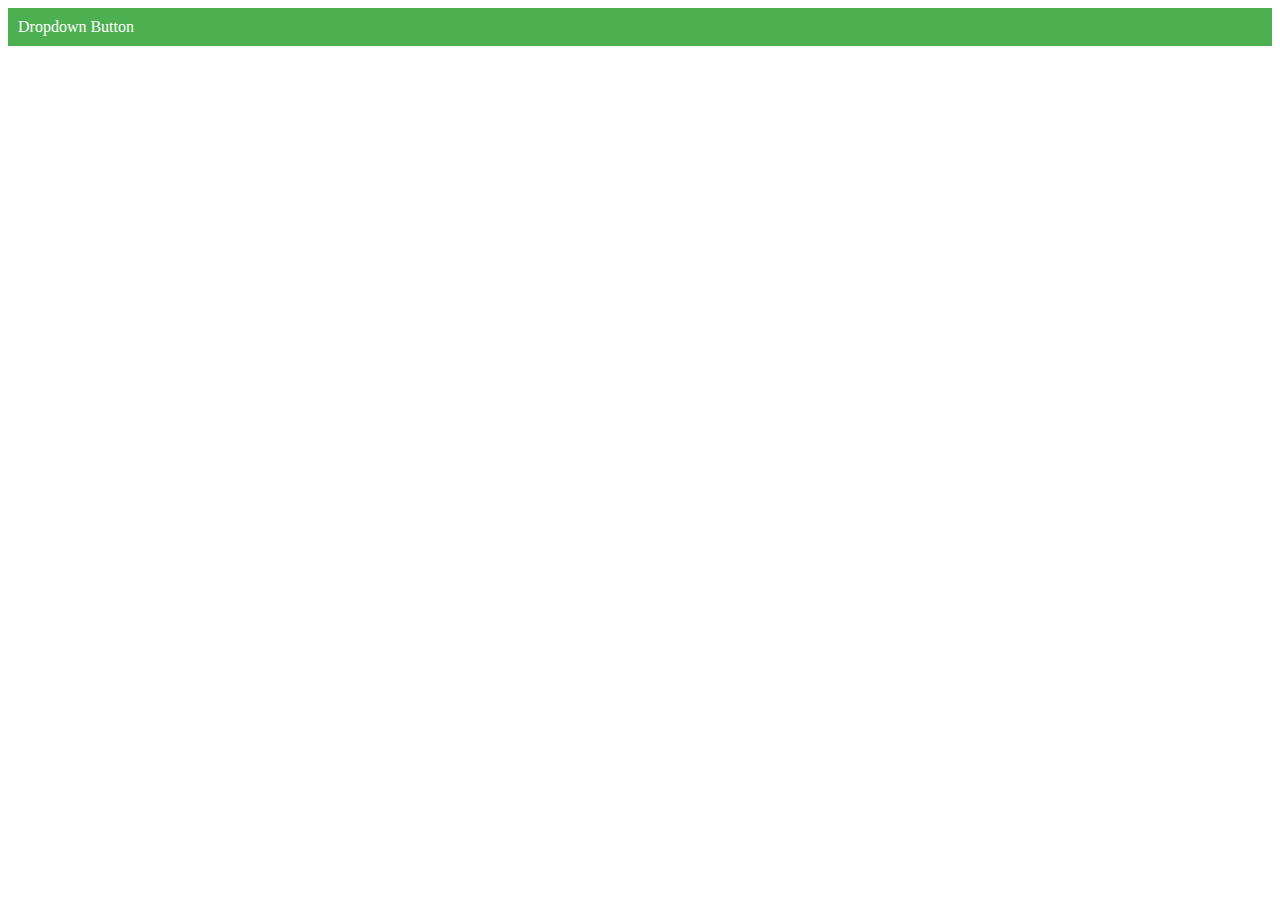
<file: Responsive-Ecommerce-Website-main/se.html>
<!DOCTYPE html>
<html lang="en">
<head>
    <meta charset="UTF-8">
    <meta name="viewport" content="width=device-width, initial-scale=1.0">
    <style>
        /* Style for the button */
        .dropdown-btn {
            background-color: #4CAF50;
            color: white;
            padding: 10px;
            border: none;
            cursor: pointer;
        }

        /* Style for the dropdown content */
        .dropdown-content {
            display: none;
            position: absolute;
            background-color: #f9f9f9;
            min-width: 160px;
            box-shadow: 0px 8px 16px 0px rgba(0,0,0,0.2);
            z-index: 1;
        }

        /* Style for each item in the dropdown */
        .dropdown-content a {
            color: black;
            padding: 12px 16px;
            text-decoration: none;
            display: block;
        }

        /* Change color on hover */
        .dropdown-content a:hover {
            background-color: #ddd;
        }

        /* Show the dropdown when hovering over the button */
        .dropdown-btn:hover .dropdown-content {
            display: block;
        }
    </style>
</head>
<body>

<!-- Dropdown button -->
<div class="dropdown-btn">
    Dropdown Button
    <!-- Dropdown content -->
    <div class="dropdown-content">
        <a href="#">Option 1</a>
        <a href="#">Option 2</a>
        <a href="#">Option 3</a>
    </div>
</div>

</body>
</html>
</file>
<file: Responsive-Ecommerce-Website-main/style.css>
@import url('https://fonts.googleapis.com/css2?family=DM+Sans:opsz,wght@9..40,200;9..40,400;9..40,800&display=swap');

:root{
    --green: #088178;
    --grey: #E3E6F3;
    --heading_color: #222;
    --paragraph_color: #465b52;
    /* --green: #cce7d0; */
}

*, *::before, *::after{
    box-sizing: border-box;
    margin: 0;
    padding: 0;
}

body{
    width: 100%;
    font-family: 'DM Sans', sans-serif;
}

h1{
    font-size: 3.125rem;   /* 50px  */
    line-height: 4rem;     /* 64px  */
    color: var(--heading_color);
}

h2{
    font-size: 2.875rem;    /* 46px  */
    line-height: 3.375rem;  /* 54px  */
    color: #e36263;

}

h4{
    font-size: 1.25rem;     /* 20px  */
    color: var(--heading_color);
}

h6{
    font-size: 0.75rem;     /* 12px  */
    font-weight: 700;
}

p{
    font-size: 1rem;         /* 16px  */
    color: var(--paragraph_color);
    margin: 1rem 0 1.25rem 0;  /* 16px 0 20px 0  */
}


button.normal{
    font-size: 14px;
    font-weight: 600;
    padding: 15px 30px;
    background-color: #fff;
    color: #000;
    border-radius: 4px;
    cursor: pointer;
    border: none;
    outline: none;
    transition: 0.2s ease;
}

button.white{
    font-size: 13px;
    font-weight: 600;
    padding: 11px 18px;
    background-color: transparent;
    color: #fff;
    cursor: pointer;
    border: 1px solid #fff;
    outline: none;
    transition: 0.2s ease;
}

.section-p1{
    padding: 2.5rem 5rem;    /* 40px  80px*/
}



/* Header Start */
.header{
    background-color: #E3E6F3;
    display: flex;
    justify-content: space-between;
    align-items: center;
    padding: 1.25rem 5rem;    /* 20px 80px */
    box-shadow: 0 5px 15px rgba(0,0,0,0.06);
    z-index: 999;
    position:sticky;
    top: 0;
    left: 0;
}

.navbar{
    display: flex;
    justify-content: center;
    align-items: center;
}

.navbar li{
    list-style: none;
    /* padding-left: 1.125rem; */
    padding: 0 .6rem;   /* 18px  */
    position: relative;
}

.navbar li a{
    text-decoration: none;
    /* font-size: 14px; */          /* 16px  */
    /* font-weight: 500; */
    color: #1a1a1a;
    transition: 0.3s ease;
}


.navbar li a:hover,
.navbar li a.active{
    color: #e36263;
    font-weight: 600;
}

.navbar li a.active::after,
.navbar li a:hover::after{
    content: "";
    width:30%;
    height: 0.125rem;     /* 2px  */
    background-color: #e36263;
    position: absolute;
    bottom: -0.25rem;     /* 4px  */
    left: 50%;     
    transform: translate(-50%, -50%);     /* 20px  */
}

.mobile{
    display: none;
    /* align-items: center; */
}

#close{
    display: none;
}
.dropdown{
    color: white;
    position: relative;
   
}
.dropdown-menu{
    background:#a3a3a3;
    width: 20vw;
    height: 20vh;
    position: absolute;
    right: 0;
    padding: 1rem;
 
}
.flex-col{
    display: flex;
    flex-direction: column;
}
.dropdown-item{
    margin: 3px;
}
.dropdown-menu a{
    color: white;
    text-decoration: none;
    font-size: 14px;
}

.dropdown-menu a:hover{
    color: white;
   text-decoration: underline;
}
/* Home Page */
.hero{
    background-image: url("img/hero4.png");
    
    width:100%;
    background-size: cover;
    background-position: top 25% right 0;
    display: flex;
    flex-direction: column;
    justify-content: center;
   
    padding: 1.25rem 5rem;      /* 20px 80px */
}

.hero h4{
    padding-bottom: 1rem;
}

.hero h1{
    color: #211e1e;
}

.hero button{
    border: 0;
    padding:1rem 5rem 1rem 4rem;
    background-repeat: no-repeat;
    cursor: pointer;
    font-weight: 700;
    font-size: 0.94rem;     /* 15px */
}

.feature{
    display: flex;
    justify-content: space-between;
    align-items: center;
    flex-wrap: wrap;
}

.feature__box{
    width: 11.25rem;        /* 180px */
    text-align: center;
    padding: 1.5rem 1rem;   /* 24px  16px*/
    box-shadow: 1.25rem 1.25rem 2.125rem rgba(0,0,0,0.03);     /* 20px 20px 34px */
    border: 1px solid #cce7d0;
    border-radius: 0.25rem;   /* 4px */
    margin: 0.94rem 0;           /* 15px */
}

.feature__box:hover{
    box-shadow: 0.625rem 0.625rem 3.375rem rgba(70,62,221,0.1);     /* 10px 10px 54px */
    /* increase x increase y reduce radius */
}

.feature__box img{
    width:100%;
    /* margin-bottom: 10px; */
}

.feature__box h6{
    background-color: #fddde4;
    color: var(--green);
    padding: 9px 8px 6px 8px;
    line-height: 1;
    border-radius: 0.25 rem;
    display: incline-block;    /* to reduce padding effect */
}


@media only screen and (max-width: 477px) {
    .product1 .pro{
        width: 23%;
        max-width: 130px;
        padding: 10px 12px;
        border: 1px solid #cce7d0 ;
        border-radius: 25px;
        cursor: pointer;
        box-shadow: 20px 20px 30px rgba(0,0,0,0.02);
        margin: 15px 0; 
        transition: 0.2s ease;
        position: relative;
    }
    /* Additional adjustments for other elements as needed */
  }

.feature__box:nth-child(2) h6{
    background-color: #cdebbc;

}

.feature__box:nth-child(3) h6{
    background-color: #d1e8f2;

}

.feature__box:nth-child(4) h6{
    background-color: #cdd4f8;

}

.feature__box:nth-child(5) h6{
    background-color: #f6dbf6;

}

.feature__box:nth-child(6) h6{
    background-color: #fff2e5;

}

.product1{
    display: flex;
    align-items: center;
    justify-content: center;
    flex-direction: column;
}

.product1__container{
    display: flex;
    flex-wrap: wrap;
    justify-content: space-between;
    padding-top: 20px;
}

.product1 .pro{
    width: 23%;
   
    padding: 10px 12px;
    border: 1px solid #cce7d0 ;
    border-radius: 25px;
    cursor: pointer;
    box-shadow: 20px 20px 30px rgba(0,0,0,0.02);
    margin: 15px 0; 
    transition: 0.2s ease;
    position: relative;
}

.product1 .pro:hover{
    box-shadow: 20px 20px 30px rgba(0,0,0,0.06);
}

.product1 .pro img{
    max-width: 100%;
    border-radius: 20px;
}

.product1 .pro .desc{
    text-align: start;
    padding: 10px 0;
}

.product1 .pro .desc span{
    color: #606063;
    font-size: 12px;
}

.product1 .pro .desc h5{
    padding-top: 7px;
    color: #1a1a1a;
    font-size: 14px;
}

.product1 .pro .desc i{
    font-size: 12px;
    color: rgb(243,181,25);
}


/* Add this CSS to your stylesheet or in a style tag in the head of your HTML document */
li a.active {
    color: red;
  }
  

.product1 .pro .desc h4{
    padding-top: 7px;
    font-size: 15px;
    font-weight: 700;
    color: var(--green);
}

.product1 .pro .cart {
    width: 40px;
    height: 40px;
    line-height: 40px;
    border-radius: 50px;
    background-color: #e8f6ea;
    color: #e36c6e;
    border: 1px solid #cce7d0;
    position: absolute;
    bottom: 20px;
    right: 10px;
    display: flex;
    justify-content: center;
    align-items: center;
}


.banner{
    display: flex;
    flex-direction: column;
    justify-content: center;
    align-items: center;
    text-align: center;
    
    background-size: cover;
    background-position: center;
    width: 100%;
   
}

.banner h4{
    color: #fff;
    font-size: 16px;
}

.banner h2{
    color: #fff;
    font-size: 30px;
    padding: 10px 0;
}

.banner h2 span{
    color: #ef3636;
}
.banner-box button{
    
}
.banner-box button:hover{
    background-color: white;
    color: #e36263;
}

.sm-banner{
    /* display: flex; */
    justify-content: space-between;
    flex-wrap: wrap;
}


.sm-banner .banner-box{
    display: flex;
    flex-direction: column;
    align-items: flex-start;
    justify-content: center;
    background-image: url(img/banner/b17.jpg);
    background-size: cover;
    background-position: center;
    /* min-width: max(580px,49%); */
    min-width: 580px;
    height: 50vh;
    padding: 30px;
    /* margin: 10px 0;  */
}

.sm-banner .banner-box2{
    background-image: url(img/banner/b10.jpg);
}

.sm-banner h4{
    color: #fff;
    font-size: 20px;
    font-weight: 300;
}

.sm-banner h2{
    color: #fff;
    font-size: 28px;
    font-weight: 800;
}

.pan{
    color: #fff;
    font-size: 14px;
    font-weight: 500;
    padding-bottom: 15px;
}



.banner3{
    display: flex;
    justify-content: space-between;
    flex-wrap: wrap;
    padding: 0 80px;
}

.banner3 .banner-box{
    display: flex;
    flex-direction: column;
    align-items: flex-start;
    justify-content: center;
    background-image: url(img/banner/b7.jpg);
    background-size: cover;
    background-position: center;
    min-width: 30%;
    height: 30vh;
    padding: 20px;
    margin-bottom: 20px; 
}

.banner3 h2{
    color: #fff;
    font-weight: 900;
    font-size: 22px;
}

.banner3 h3{
    color: #ec544e;
    font-weight: 800;
    font-size: 15px;
}

.banner3 .banner-box2{
    background-image: url(img/banner/b4.jpg);
}

.banner3 .banner-box3{
    background-image: url(img/banner/b18.jpg);
}

.newsletter{
    display:flex;
    justify-content: space-between;
    align-items: center;
    flex-wrap: wrap;
    /* padding: 40px 80px; */
    background-image: url(img/banner/b14.png);
    background-repeat: no-repeat;
    background-position: 20% 30%;
    background-color: #041e42;
}

.newsletter__text h4{
    font-size: 22px;
    font-weight: 700;
    color: #fff;
}

.newsletter__text p{
    font-size: 14px;
    font-weight: 600;
    color: #818ea0;
}

.newsletter__text p span{
    color: #ffbd27;
}

.newsletter__form{
    display: flex;
    width: 40%;
}

.newsletter__form input{
    height: 3.125rem;
    padding: 0 1.25em;
    font-size: 14px;
    width: 100%;
    border: 1px solid transparent;
    border-radius: 4px;
    border-top-right-radius: 0;
    border-bottom-right-radius: 0;
    outline: none;
}

.newsletter__form button{
    background-color: var(--green);
    color: #fff;
    white-space: nowrap;
    border-top-left-radius: 0;
    border-bottom-left-radius: 0;
}

footer{
    display: flex;
    flex-wrap: wrap;
    justify-content: space-between;
    background-color: #e3e6f3;
}

footer .col{
    display: flex;
    flex-direction: column;
    align-items: flex-start; 
    margin-bottom: 20px;
}

footer .logo{
    margin-bottom: 30px;
}

footer h4{
    font-size: 14px;
    padding-bottom: 20px;
}

footer p{
    font-size: 13px;
    margin: 0 0 8px 0;
}

footer a{
    font-size: 13px;
    text-decoration: none;
    color: #222;
    margin: 0 0 10px 0;
}

footer .follow{
    margin-top: 20px;
}

footer .follow i{
    color: #465b52;
    padding-right: 4px;
    cursor: pointer;
}

footer .follow i:hover,
footer a:hover{
    color: var(--green);
}

footer .install .row img{
    border: 1px solid var(--green);
    border-radius: 6px;
}

footer .install img{
    margin: 10px 0 15px 0;
}

footer .copyright{
    width: 100%;
    text-align: center;
}

/* Shop Page */


/* Single Product */


/* Blog Page */


/* About Page */


/* Cart Page */

/* Header styles */
.dropdown {
    position: relative;
    display: inline-block;
}

.dropdown-menu {
    display: none;
    position: absolute;
    background-color: #343a40;
    box-shadow: 0 8px 16px rgba(0,0,0,0.2);
    z-index: 1;
}

.dropdown:hover .dropdown-menu {
    display: block;
}

.search-form {
    display: flex;
    align-items: center;
    margin: 0;
}

.search-form input {
    width: 100%;
    padding: 8px;
    border: 1px solid #ccc;
    border-radius: 4px;
}

.search-form button {
    /* margin-left: 8px; */
    padding: 8px;
    border: 1px solid #ccc;
    border-radius: 4px;
    /* background-color: #f8f8f8; */
    cursor: pointer;
}

@media (max-width: 768px) {
    .search-form {
        flex: 1; /* Use remaining space */
        margin-right: 16px; /* Add some margin for better spacing */
    }

    .search-form button {
        margin-left: 0; /* Remove margin for smaller screens */
    }
}

/* Start Media Query*/

/* Base styles for larger screens */
.banners {
    width: fit-content;
    max-width: 100%; /* Set the maximum width to 100% of the parent container */
    background-color: #e8efee;
    padding: 1rem;
    box-sizing: border-box; /* Include padding and border in the total width */
}


nav ul {
  display: flex;
  list-style: none;
  padding: 0;
}

nav ul li {
  margin: 0 10px;
}

nav ul li a {
  text-decoration: none;
  color: #000;
  font-weight: 600;
  font-size: 15px;
}



.search-container {
  display: flex;
  max-width: 600px;
  margin: 0 auto;
  justify-content: flex-end; /* Align to the end (right side) */
}

input[type="text"] {
  flex: 1;
  padding: 10px;
  border: none;
  border-radius: 4px 0 0 4px;
}

button {
  padding: 10px;
  border: none;
  border-radius: 0 4px 4px 0;
  background-color:#e36263;
  color: white;
  cursor: pointer;
}

/* Responsive styles */
@media (max-width: 767px) {
  .search-container {
    flex-direction: column;
    align-items: stretch;
  }

  input[type="text"] {
    border-radius: 4px;
    margin-bottom: 10px;
  }

  button {
    border-radius: 4px;
  }
}

/* Responsive styles for smaller screens */
@media (max-width: 767px) {
  .banner {
    display: block;
    text-align: center;
  }

  .scroll-container {
    overflow-x: auto; /* Enable horizontal scrolling */
    white-space: nowrap; /* Prevent items from wrapping */
    -webkit-overflow-scrolling: touch; /* Smooth scrolling on iOS */
    scrollbar-width: none; /* Hide scrollbar for Firefox */
    -ms-overflow-style: none; /* Hide scrollbar for IE/Edge */
    
  }

  .scroll-container::-webkit-scrollbar {
    display: none; /* Hide scrollbar for WebKit browsers */
  }

 

  nav ul li {
    margin: 0 10px;
  }
}





@media (max-width: 799px){
    .section-p1{
        padding:40px 40px;
    }

    .navbar{
        display: flex;
        flex-direction: column;
        justify-content: flex-start;
        align-items: flex-start;
        position:fixed;
        top:0;
        right:-300px;
        height:100vh;
        width: 300px;
        background-color: #E3E6F3;
        box-shadow: 0 40px 60px rgba(0,0,0,0.1);
        padding:80px 0 0 10px;
    }

    .navbar li{
        margin-bottom: 25px;
    }

    .navbar.active{
        right:0px;
    }

    .mobile{
        display: flex;
        align-items: center;
    }

    .mobile i{
        color: #1a1a1a;
        /* font-size: 24px; */
        padding-left: 20px;
    }
    
    #close{
        display: initial;
        position: absolute;
        top: 30px;
        left: 30px;
        color: #222;
        font-size: 24px;
    }

    #lg-bag{
        display: none;
    }

    .hero {
        height: 70vh;
        padding: 0px 80px;
        background-position: top 30% right 30%;
    }

    .feature {
        justify-content: center;
    }

    .feature__box {
        margin: 15px 15px;
    }

    .product1__container {
        justify-content: center;
    }

    .product1 .pro {
        margin: 15px;
    }

    .banner {
        /* height: 20vh; */
    }

    .sm-banner .banner-box {
        min-width: 100%;
        height: 30vh;
    }

    .banner3 {
        padding: 0 40px;
    } 

    .banner3 .banner-box {
        width: 28%;
    }

    .newsletter__form {
        width: 70%;
    }
}

@media (max-width: 477px){
    .section-p1{
        padding: 20px;
    }

    .header {
        padding: 10px 30px;
    }

    .hero {
        padding: 0px 20px;
        background-position: 55%;
    }

    h1 {
        font-size: 38px;
    }

    h2 {
        font-size: 32px;
    }

    .feature {
        justify-content: space-between;
    }

    .feature__box {
        width: 155px;
        margin: 0 0 15px 0;
    }

    
    

    .product1 .pro {
        width: 100%;
    }

    .banner {
        /* height: 40vh; */
    }

    .sm-banner .banner-box {
        height: 40vh;
    }

    .sm-banner .banner-box2 {
        margin-top: 20px;
    }

    .banner3 {
        padding: 0 20px;
    }

    .banner3 .banner-box {
        width: 100%;
    }

    .newsletter {
        padding: 40px 20px;
    }

    .newsletter__form {
        width: 100%;
    }

    footer .copyright {
        text-align: start;
    }
}
</file>
